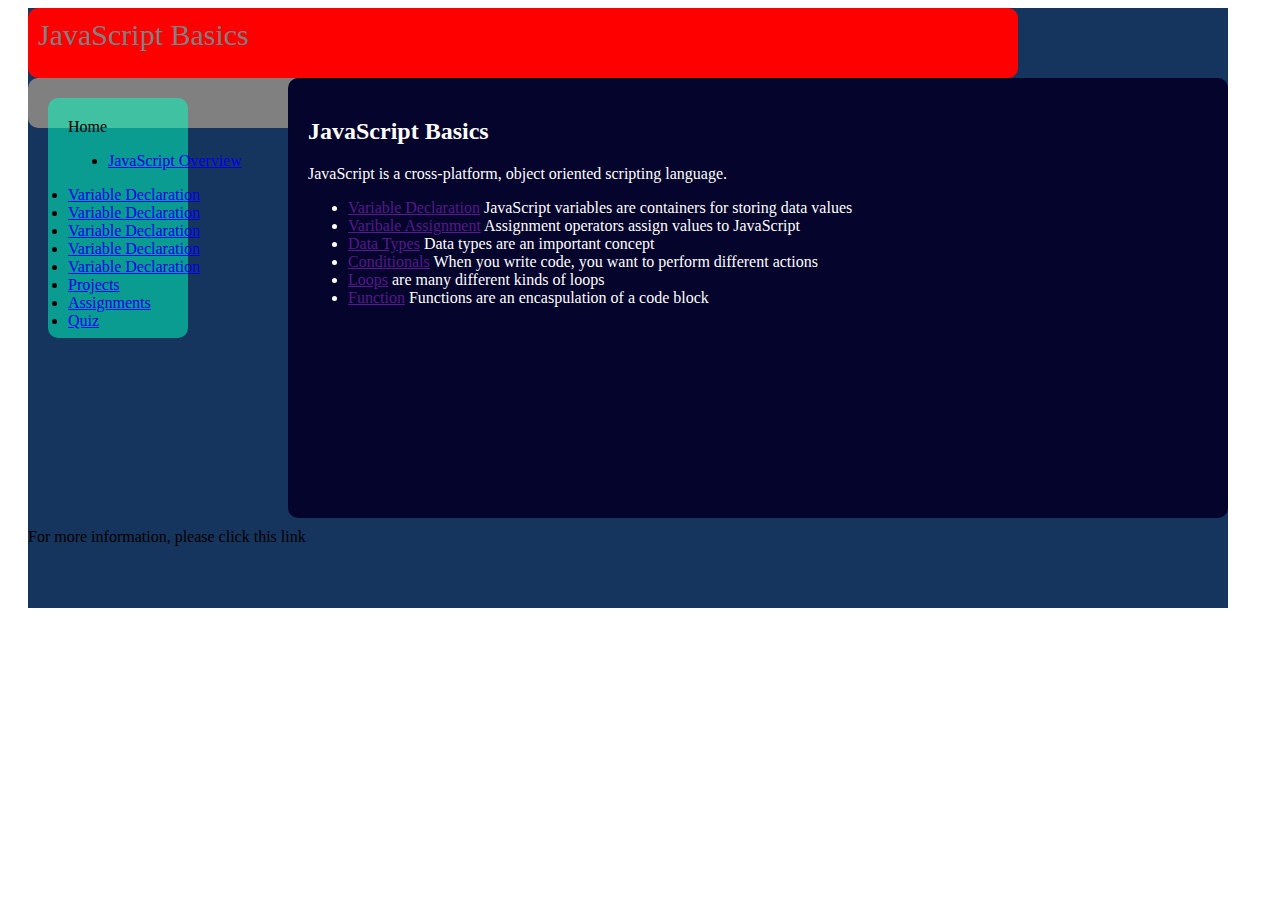
<file: JavaScript Basics/index.html>
<!DOCTYPE html>
<html lang="en">
   <head>
      <title>JavaScript Basics</title>
      <link rel="stylesheet" type="text/css" href="style.css">
   </head>
   <body>
       <div id="wrapper">
         <div id="header">JavaScript Basics</div>
         <div id="navigation">Home
         <ul>
            <li><a href="JavaScript Overview">JavaScript Overview</a></li>
            </ul>
            <li><a href="Variable Declaration">Variable Declaration</a></li>
            <li><a href="Variable Declaration">Variable Declaration</a></li>
            <li><a href="Variable Declaration">Variable Declaration</a></li>
            <li><a href="Variable Declaration">Variable Declaration</a></li>
            <li><a href="Variable Declaration">Variable Declaration</a></li>
            </ul>
            <li><a href="Projects">Projects</a></li>
            <li><a href="Assignments">Assignments</a></li>
            <li><a href="Quiz">Quiz</a></li>
         </ul>
         </div>
         <div id="main_content">
             <h2>JavaScript Basics</h2>
             <p> JavaScript is a cross-platform, object oriented scripting language. </p>
             <ul>
                 <li><a href="">Variable Declaration</a> JavaScript variables are containers for storing data values</li>
                 <li><a href="">Varibale Assignment</a> Assignment operators assign values to JavaScript</li>
                 <li><a href="">Data Types</a> Data types are an important concept</li>
                 <li><a href="">Conditionals</a> When you write code, you want to perform different actions</li>
                 <li><a href="">Loops</a> are many different kinds of loops </li>
                 <li><a href="">Function</a> Functions are an encaspulation of a code block</li> 
             </ul>
         </div>
            <div id="advertisement"></div>
            <p> For more information, please click this link</p>
         </div>
      </div><!-- end of wrapper -->
   </body>
</html>
</file>
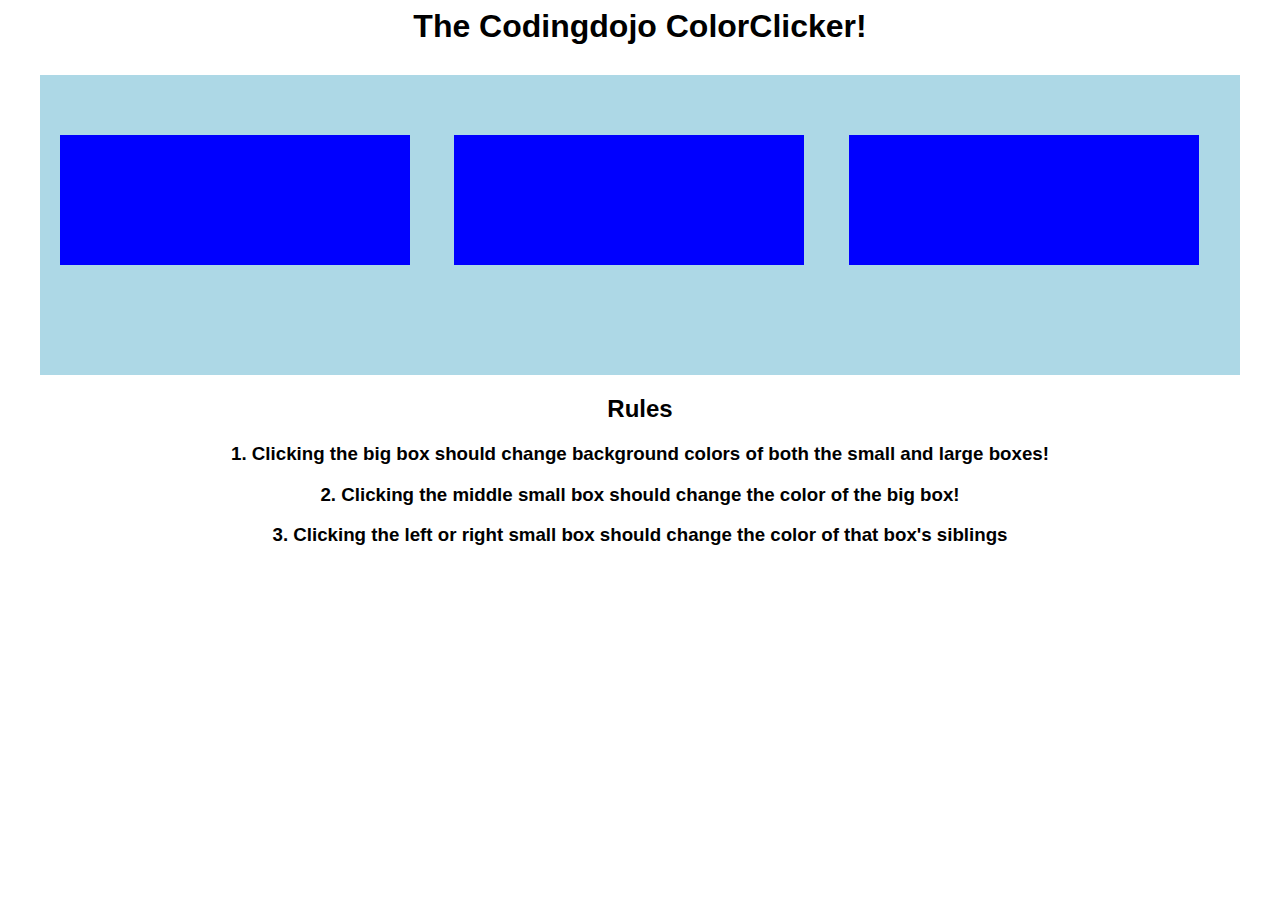
<file: JavaScript/Color Clicker/index.html>
<html>

<head>
    <title>The Codingdojo ColorClicker!</title>
    <script type="text/javascript" src='http://code.jquery.com/jquery-1.10.2.min.js'></script>
    <script type="text/javascript">
        function random_color() {
            var rgb = ['a', 'b', 'c', 'd', 'e', 'f', '0', '1', '2', '3', '4', '5', '6', '7', '8', '9'];
            color = '#'  //this is what we'll return!
            for (var i = 0; i < 6; i++) {
                x = Math.floor((Math.random() * 16))
                color += rgb[x];
            }
            return color;
        }
        $(document).ready(function () {
            $('#large_box').click(function () {
                alert('you clicked the big box!');
                //comment this out when you have figured out what event.stopPropagation is used for
                $(this).children().css('background-color', random_color())
                $(this).css('background-color',random_color())
            })
            $('.side_box').click(function (event) {
                event.stopPropagation();
                $(this).siblings().css('background-color', 'purple')
            })
            $('.middle_box').click(function (event) {
                event.stopPropagation();
                $(this).parent().css('background-color', 'black')
            })
        });
    </script>
    <style type="text/css">
        * {
            font-family: sans-serif;
        }

        h2,
        h1,
        h3 {
            text-align: center;
        }

        #large_box {
            margin: 0px auto;
            margin-top: 30px;
            background-color: lightblue;
            width: 1200px;
            height: 300px;
        }

        #large_box div {
            background-color: blue;
            display: inline-block;
            width: 350px;
            height: 130px;
            margin: 60px 20px;
        }
    </style>
</head>

<body>
    <h1>The Codingdojo ColorClicker! </h1>
    <div id='large_box'>
        <div class='side_box'></div>
        <div class='middle_box'></div>
        <div class='side_box'></div>
    </div>
    <h2>Rules</h2>
    <h3>1. Clicking the big box should change background colors of both the small and large boxes!</h3>
    <h3>2. Clicking the middle small box should change the color of the big box!</h3>
    <h3>3. Clicking the left or right small box should change the color of that box's siblings</h3>
</body>

</html>
</file>
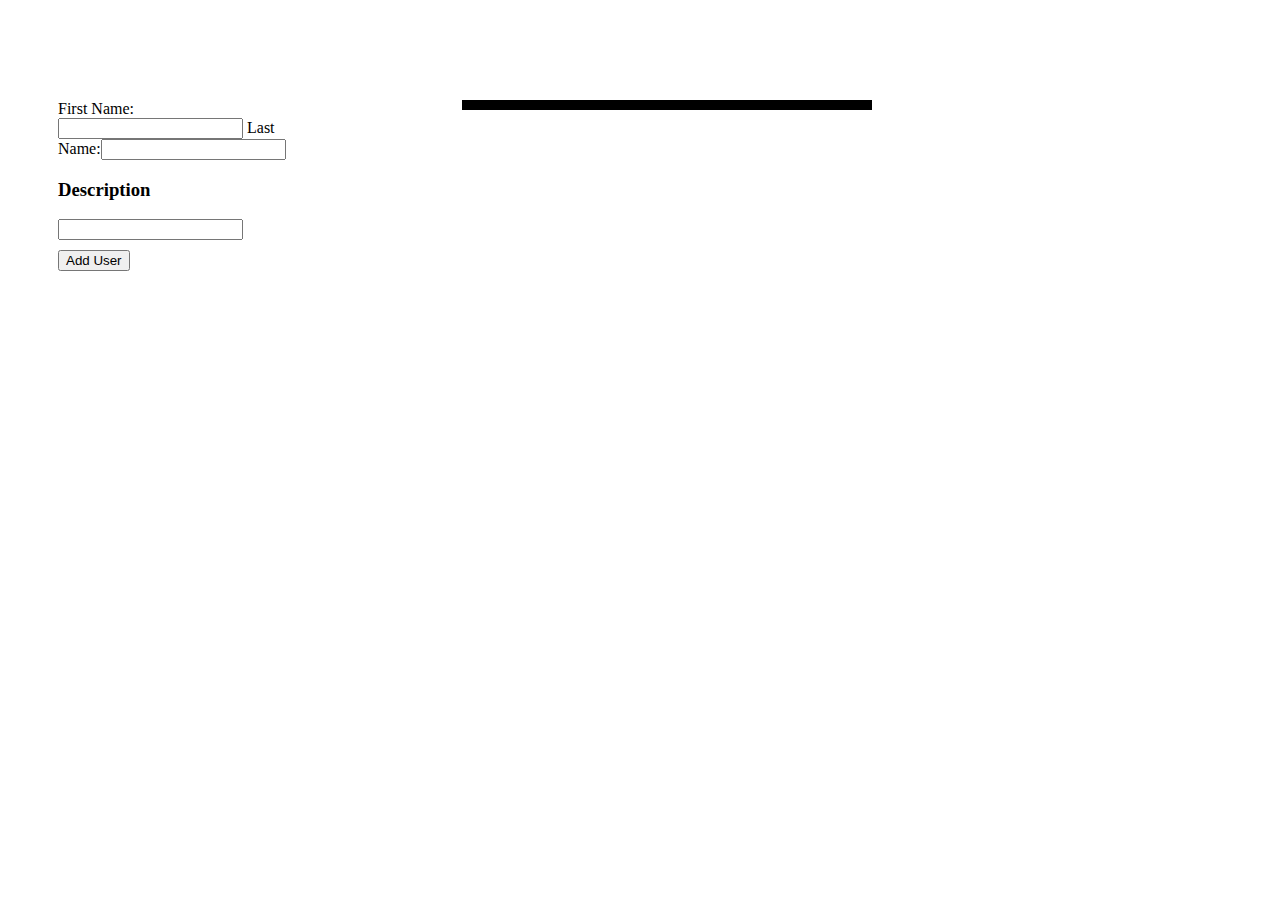
<file: JavaScript/Contact Card/index.html>
<!DOCTYPE html>
<html lang="en">

<head>
    <meta charset="UTF-8">
    <meta name="viewport" content="width=device-width, initial-scale=1.0">
    <meta http-equiv="X-UA-Compatible" content="ie=edge">
    <title>Contact Card</title>
    <link rel="stylesheet" type="text/css" href="style.css">
    <script type="text/Javascript" src="https://ajax.googleapis.com/ajax/libs/jquery/3.2.1/jquery.min.js"></script>
    <script src="action.js">

    </script>
</head>
<div class="background">
    <div class="wrapper">
        <form>
             First Name: <input type="text" id="first_name" name="First Name"> 
             Last Name:<input type="text" id="last_name" name="Last Name">
            <h3>Description</h3>
            <!-- <textarea name="description" id="description"></textarea> -->
            <input type="text" id="description">
            <button class="addUser" type="button">Add User</button>
        </form>
    </div>
    <div class="wrapper2">
    </div>
</div>

<body>

</body>

</html>
</file>
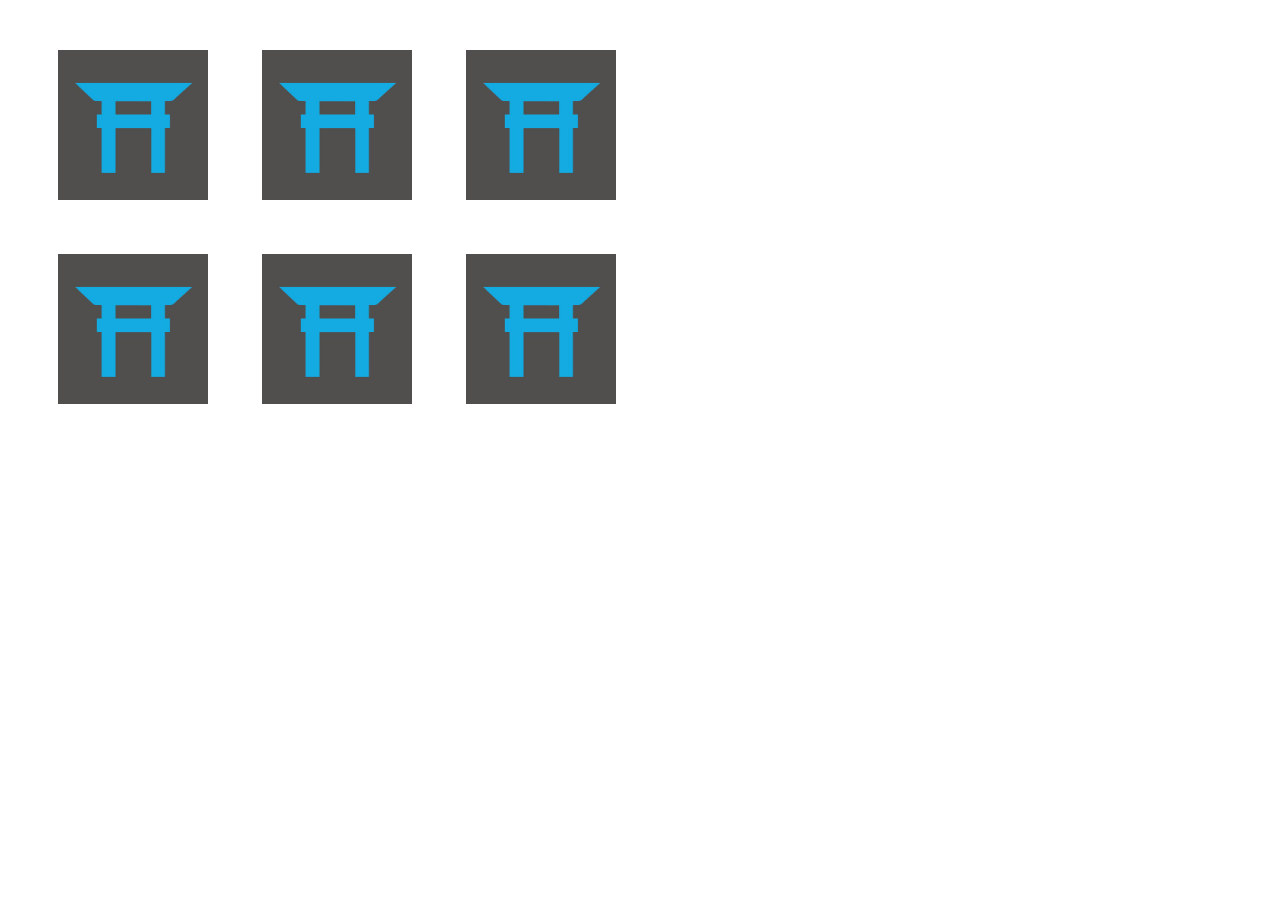
<file: JavaScript/Disappearing Ninja/index.html>
<!DOCTYPE html>
<html lang="en">

<head>
    <meta charset="UTF-8">
    <meta name="viewport" content="width=device-width, initial-scale=1.0">
    <meta http-equiv="X-UA-Compatible" content="ie=edge">
    <title>My JQuery basic assignment!</title>
    <link rel="stylesheet" type="text/css" href="style.css">
    <script type="text/Javascript" src="https://ajax.googleapis.com/ajax/libs/jquery/1.12.4/jquery.min.js"></script>
    <script src="action.js">
    </script>
</head>
    <div class="background">
        <div class="row1">
            <img class="image1" src="Images/codingdojologo.jpg" alt="logo">
            <img class="image2" src="Images/codingdojologo.jpg" alt="logo"> 
            <img class="image3" src="Images/codingdojologo.jpg" alt="logo">
        </div>
        <div class="row2">
            <img class="image4" src="Images/codingdojologo.jpg" alt="logo">
            <img class="image5" src="Images/codingdojologo.jpg" alt="logo">
            <img class="image6" src="Images/codingdojologo.jpg" alt="logo">
        </div>
    </div>

<body>

</body>

</html>
</file>
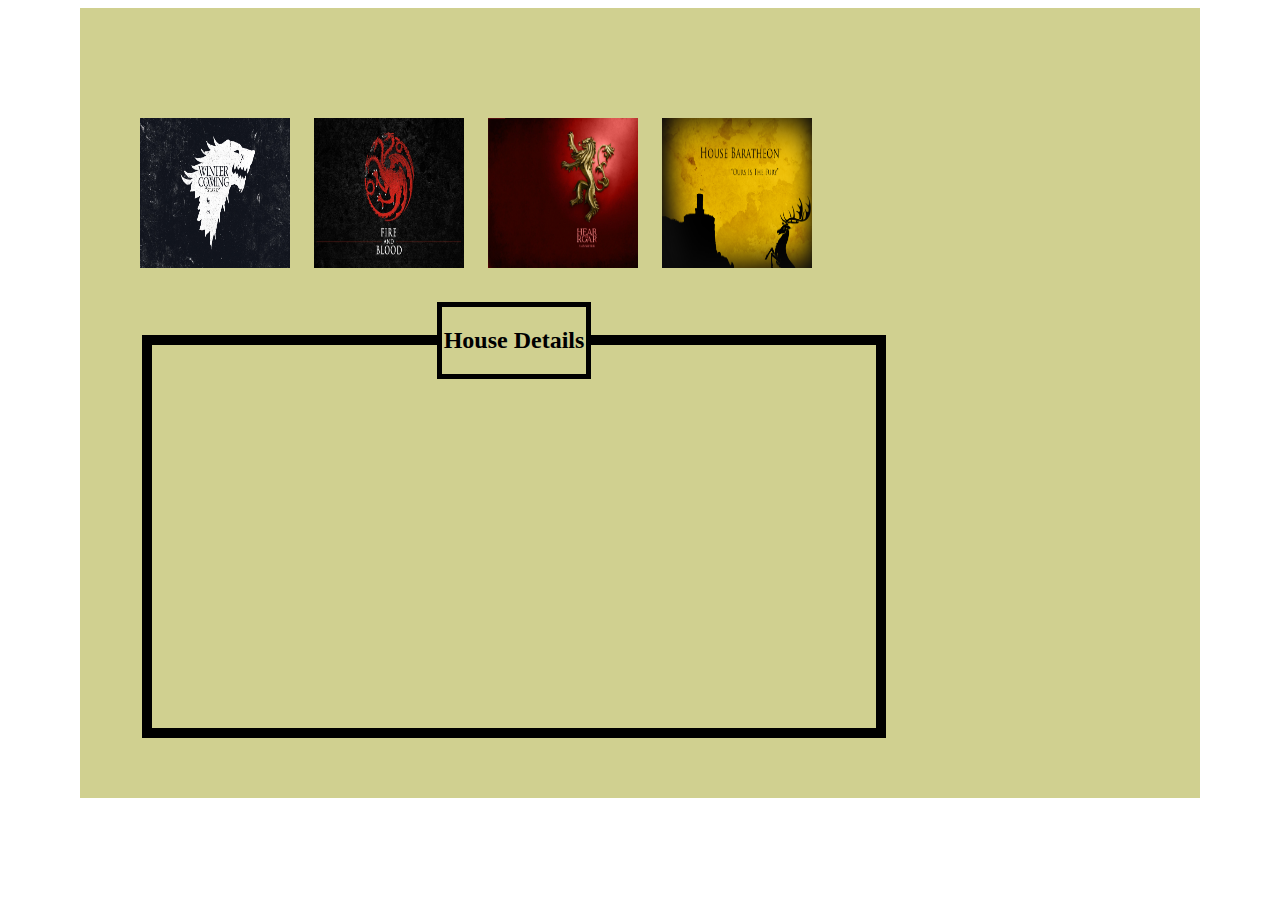
<file: JavaScript/Game of Thrones/index.html>
<!DOCTYPE html>
<html lang="en">

<head>
    <meta charset="UTF-8">
    <meta name="viewport" content="width=device-width, initial-scale=1.0">
    <meta http-equiv="X-UA-Compatible" content="ie=edge">
    <title>Game of Thrones</title>
    <link rel="stylesheet" type="text/css" href="style.css">
    <script type="text/Javascript" src="https://ajax.googleapis.com/ajax/libs/jquery/3.2.1/jquery.min.js"></script>
    <script src="action.js">

    </script>
</head>

<body>
    <div class="background">
        <div class="House">
            <img id="362" src="gameofthrones/stark.jpg" alt="stark">
            <img id="378" src="gameofthrones/targaryen.jpg" alt="targaryen">
            <img id="229" src="gameofthrones/lannister.jpg" alt="lannister">
            <img id="17"  src="gameofthrones/baratheon.png" alt="baratheon">
        </div>
        <fieldset class="House_details"><legend><h2>House Details</h2></legend></fieldset>
    </div>
</body>

</html>
</file>
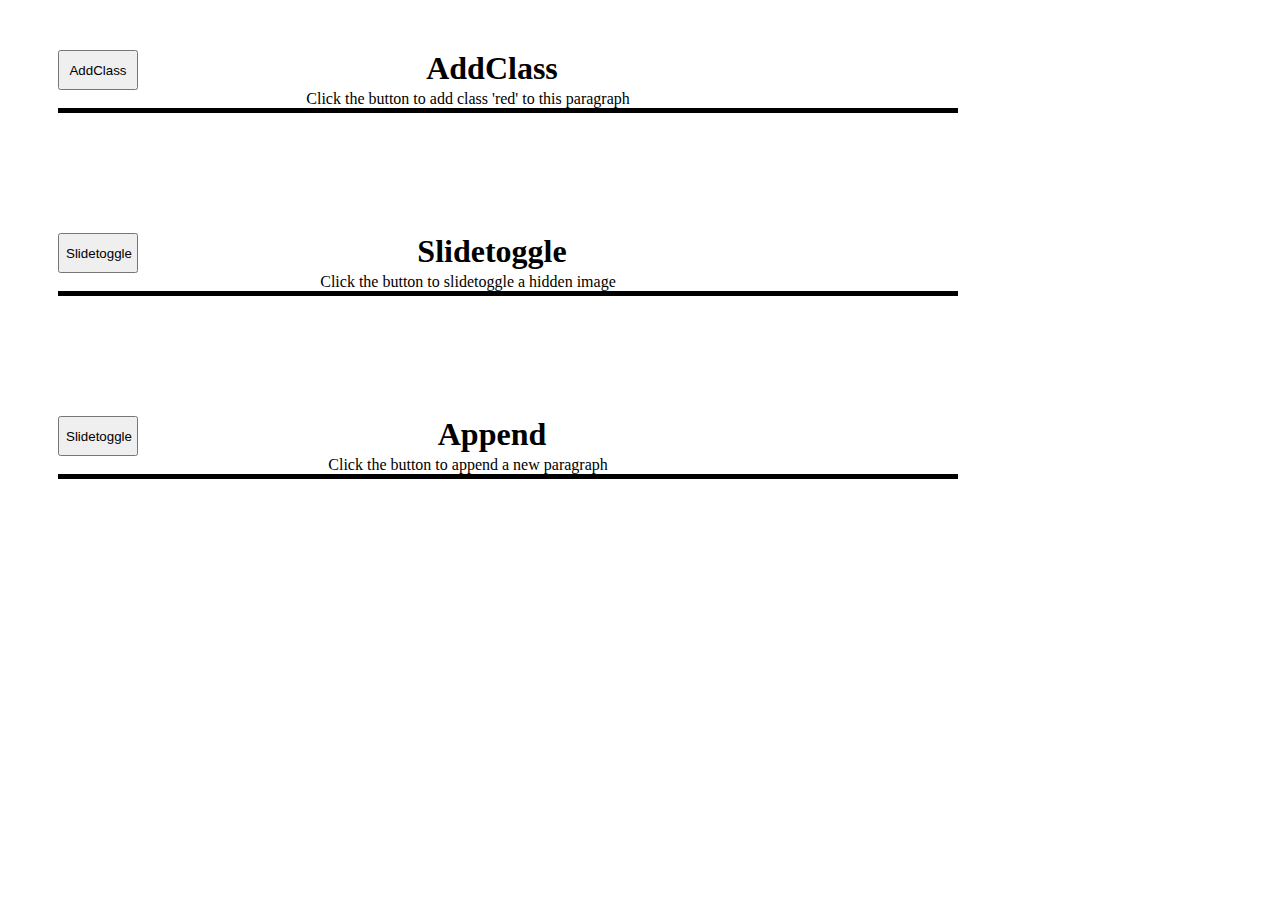
<file: JavaScript/JQuery Functions/index.html>
<!DOCTYPE html>
<html lang="en">

<head>
    <meta charset="UTF-8">
    <meta name="viewport" content="width=device-width, initial-scale=1.0">
    <meta http-equiv="X-UA-Compatible" content="ie=edge">
    <title>My JQuery basic assignment!</title>
    <link rel="stylesheet" type="text/css" href="style.css">
    <script type="text/Javascript" src="https://ajax.googleapis.com/ajax/libs/jquery/1.12.4/jquery.min.js"></script>
    <script src="action.js">
    </script>
</head>
    <div class="background">
        <div class="AddClass">
            <button class="red" type="button">AddClass</button>
            <h1>AddClass</h1>
            <p>Click the button to add class 'red' to this paragraph</p>
        </div>
        <div class="SlideToggle">
            <button class="slide" type="button">Slidetoggle</button>
            <h1>Slidetoggle</h1>
            <p>Click the button to slidetoggle a hidden image</p>
        </div>
        <div class="Append">
            <button class="app" type="button">Slidetoggle</button>
            <h1>Append</h1>
            <p>Click the button to append a new paragraph</p>
        </div>

<body>

</body>

</html>
</file>
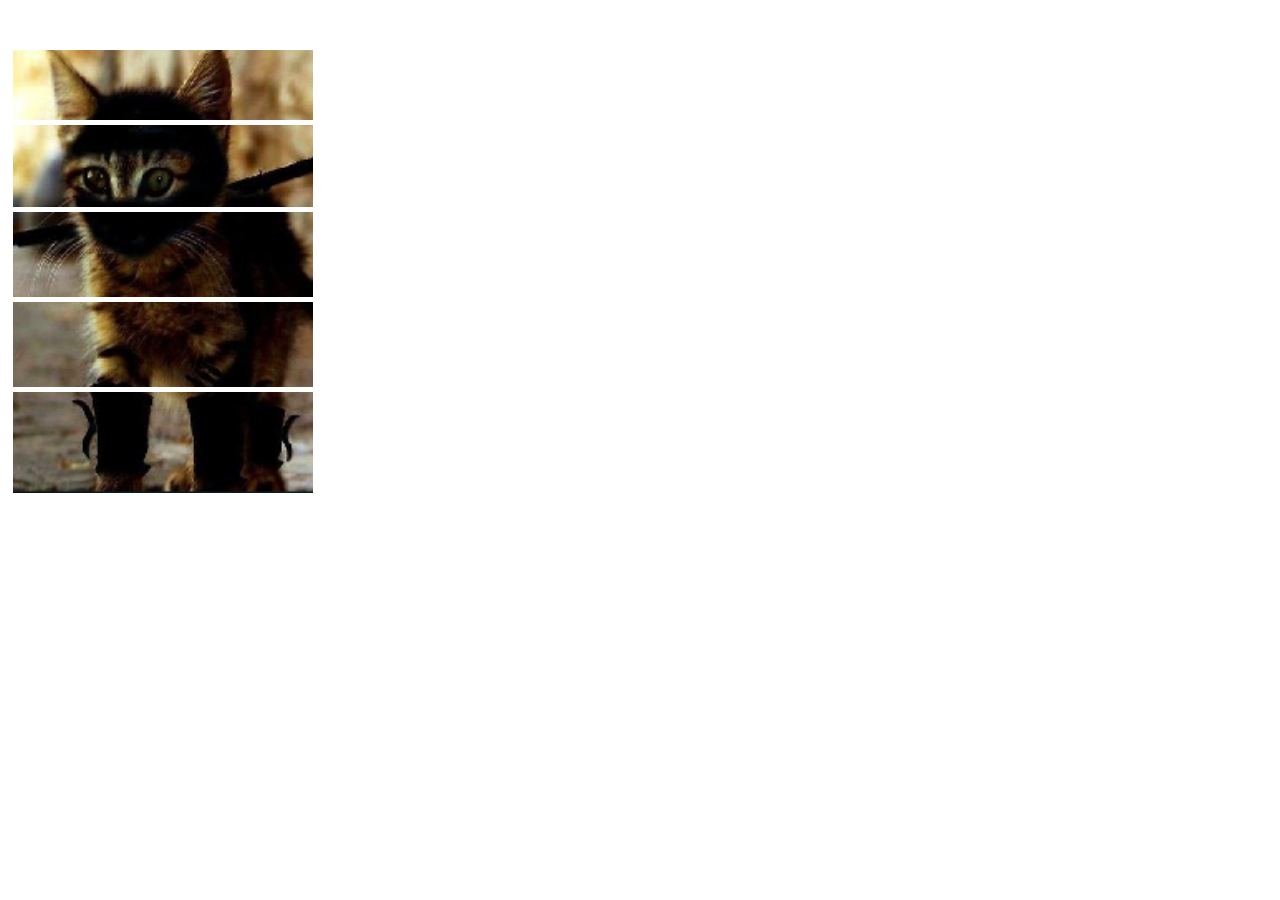
<file: JavaScript/NinjaToCat/index.html>
<!DOCTYPE html>
<html lang="en">

<head>
    <meta charset="UTF-8">
    <meta name="viewport" content="width=device-width, initial-scale=1.0">
    <meta http-equiv="X-UA-Compatible" content="ie=edge">
    <title>Ninja to Cat</title>
    <link rel="stylesheet" type="text/css" href="style.css">
    <script type="text/Javascript" src="https://ajax.googleapis.com/ajax/libs/jquery/1.12.4/jquery.min.js"></script>
    <script src="action.js">

    </script>
</head>
<div class="background">
        <img  src="img/cat0.png" alt="img/ninja0.png"/>
        <img  src="img/cat1.png" alt="img/ninja1.png"/>
        <img  src="img/cat2.png" alt="img/ninja2.png"/>
        <img  src="img/cat3.png" alt="img/ninja3.png"/>
        <img  src="img/cat4.png" alt="img/ninja4.png"/>
    </div>
</div>

<body>

</body>

</html>
</file>
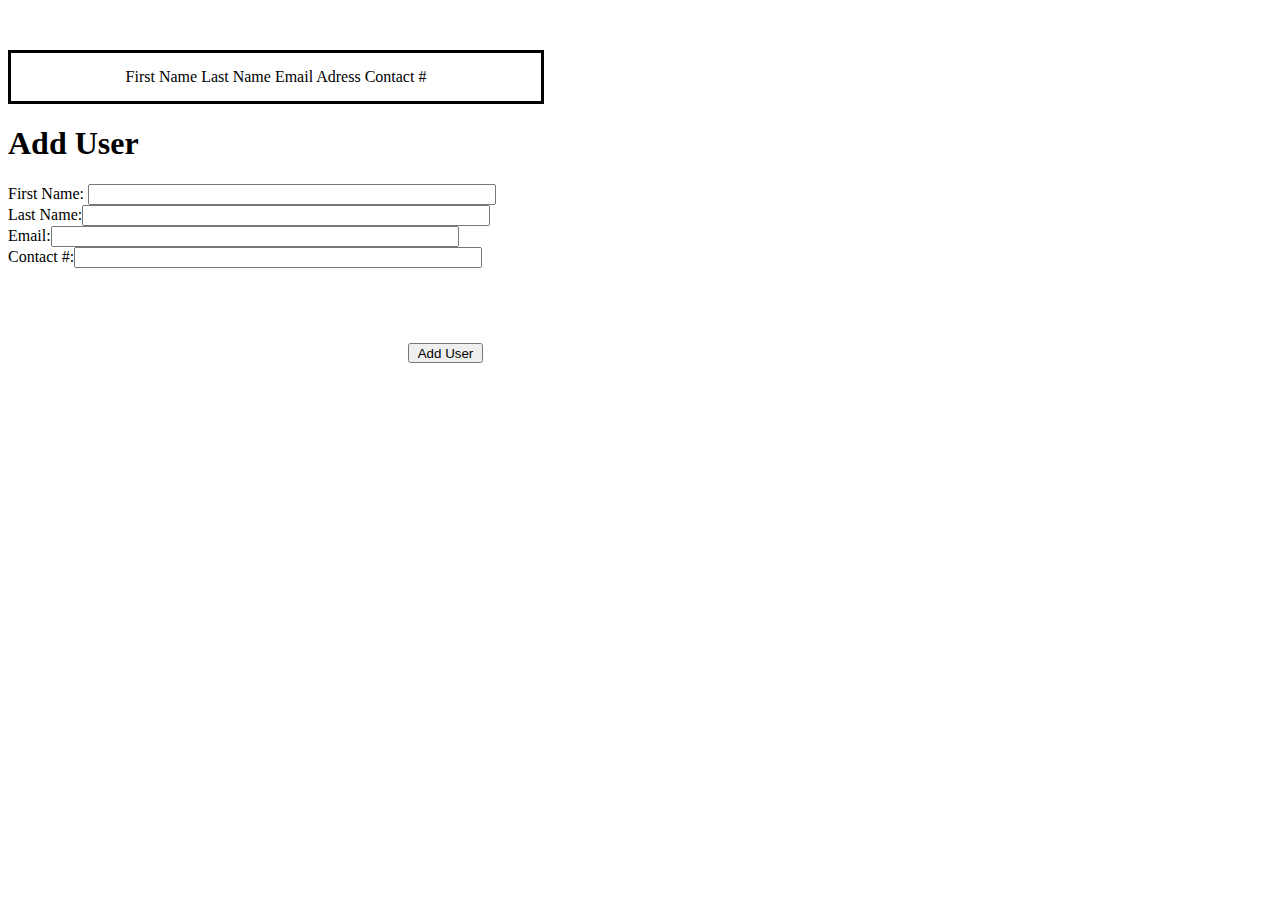
<file: JavaScript/Users/index.html>
<!DOCTYPE html>
<html lang="en">

<head>
    <meta charset="UTF-8">
    <meta name="viewport" content="width=device-width, initial-scale=1.0">
    <meta http-equiv="X-UA-Compatible" content="ie=edge">
    <title>Users</title>
    <link rel="stylesheet" type="text/css" href="style.css">
    <script type="text/Javascript" src="https://ajax.googleapis.com/ajax/libs/jquery/3.2.1/jquery.min.js"></script>
    <script src="action.js">

    </script>
</head>
<div class="background">
    <div class="table">
    <tr>
        <th>First Name</th>
        <th>Last Name</th>
        <th>Email Adress</th>
        <th>Contact #</th>
    </tr>
    </div>
        <h1>Add User</h1>
   <form class="form">
        First Name: <input type="text" id="first_name" name="First Name">
        Last Name:<input type="text" id="last_name" name="Last Name">
        Email:<input type="text" id="email" name="Email">
        Contact #:<input type="text" id="contact" name="Contact">
   </form>
   <button class="addUser" type="submit">Add User</button>
</div>

<body>

</body>

</html>
</file>
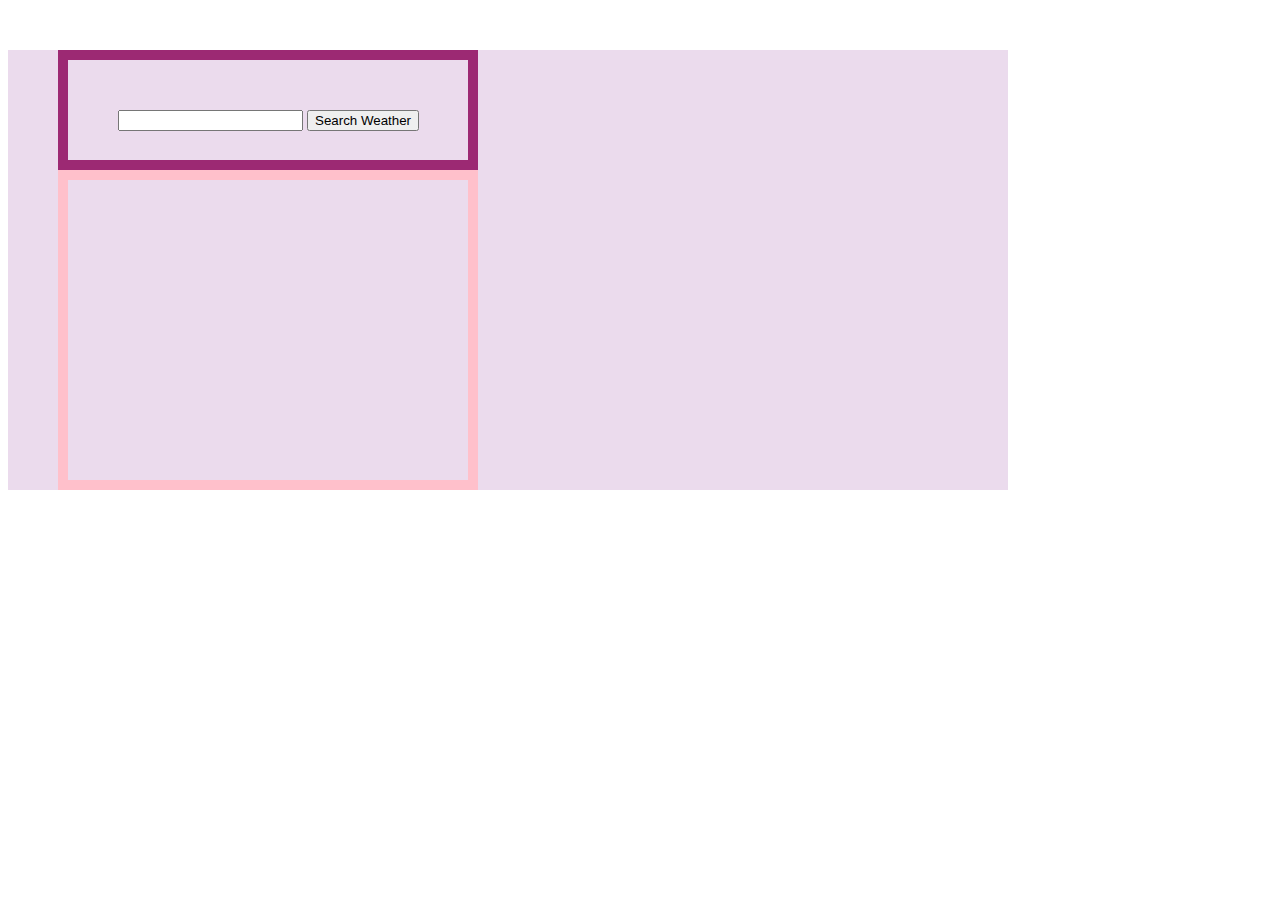
<file: JavaScript/Weather App/index.html>
<!DOCTYPE html>
<html lang="en">

<head>
    <meta charset="UTF-8">
    <meta name="viewport" content="width=device-width, initial-scale=1.0">
    <meta http-equiv="X-UA-Compatible" content="ie=edge">
    <title>Weather Forecast App!</title>
    <link rel="stylesheet" type="text/css" href="styles.css">
    <script type="text/Javascript" src="https://ajax.googleapis.com/ajax/libs/jquery/3.2.1/jquery.min.js"></script>
    <script src="action.js">

    </script>
</head>

<body>
    <div class="background">
    <form>
        <input type="text" name="Search Weather" id="search_weather">
        <button class="button" type="button">Search Weather</button>
    </form>
    <div class="output">
    </div>
    </div>
</body>

</html>
</file>
<file: JavaScript/Contact Card/style.css>
.background{
    width:1000px;
    margin-top:50px;
    margin-bottom:50px;
    padding:50px;
}
.wrapper{
    width: 400px;
    display: inline-block;
}
.wrapper form{
    display: block;
    width:230px;
}
.addUser{
    display: block;
    margin-top:10px;
}
.wrapper a{
    display: block;
}
/* .background textarea{
    width:200px;
    height:100px;
} */
.wrapper2{
    display: inline-block;
    vertical-align: top;
    width: 400px;
    list-style: none;
    border: 5px solid black;
    text-align: center;
}
.wrapper2 a{
    display:block;
}
/* .wrapper2 li{
    list-style: none;
} */
</file>
<file: JavaScript/Disappearing Ninja/style.css>
.background{
    width: 2000px;
    margin-top:50px;
    margin-bottom:50px;
}
.row1{
    margin-bottom: 50px;
}
.image1, .image2, .image3, .image4, .image5, .image6{
    width:150px;
    height: 150px;
    margin-left:50px;
}
</file>
<file: JavaScript/Game of Thrones/style.css>
.background{
    width: 1000px;
    margin: 0 auto;
    background-color: #D0D090;
    padding: 60px;
}
.House{
    display: inline-block;
    width: 700px;
    margin-top: 50px;
}
.House img{
    width: 150px;
    height: 150px;
    margin-right: 20px;
}
.House_details{
    border: 10px solid black;
    width: 700px;
    height: 400px;
    margin-top:30px;
    text-align: center;
}
legend{
    border: 5px solid black;
}
/* .House_details h2{
    border: 5px solid black;
    margin-top: -20px;
} */
</file>
<file: JavaScript/JQuery Functions/style.css>
.background{
    width:1000px;
    margin:50px 50px;
}
.AddClass{
    display: inline-block;
    border-bottom: 5px solid black;
    width:900px;
    margin-bottom:60px;
}
.red{
    width: 80px;
    height: 40px;
    display: inline-block;
}
.AddClass h1{
    display: inline-block;
    margin-top:0px;
    margin-bottom: 0px;
    width:700px;
    text-align: center;
    vertical-align: top;
}
.AddClass p{
    display: block;
    vertical-align: top;
    margin-top:0px;
    margin-bottom: 0px;
    width:700px;
    text-align: center;
    margin-left:60px;
}
.SlideToggle{
    display: inline-block;
    border-bottom: 5px solid black;
    width:900px;
    margin-top:60px;
    margin-bottom: 60px;
}
.slide{
    width: 80px;
    height: 40px;
    display: inline-block;
}
.SlideToggle h1{
    display: inline-block;
    margin-top:0px;
    margin-bottom: 0px;
    width:700px;
    text-align: center;
    vertical-align: top;
}
.SlideToggle p{
    display: block;
    vertical-align: top;
    margin-top:0px;
    margin-bottom: 0px;
    width:700px;
    text-align: center;
    margin-left:60px;
}
.Append{
    display: inline-block;
    border-bottom: 5px solid black;
    width:900px;
    margin-top:60px;
    margin-bottom:60px;
}
.app{
    width: 80px;
    height: 40px;
    display: inline-block;
}
.Append h1{
    display: inline-block;
    margin-top:0px;
    margin-bottom: 0px;
    width:700px;
    text-align: center;
    vertical-align: top;
}
.Append p{
    display: block;
    vertical-align: top;
    margin-top:0px;
    margin-bottom: 0px;
    width:700px;
    text-align: center;
    margin-left:60px;
}
</file>
<file: JavaScript/NinjaToCat/style.css>
.background{
    width: 1000px;
    margin-top:50px;
    margin-bottom:50px;
}
.background img{
    width: 300px;
    margin: 5px;
    display: block;
}
</file>
<file: JavaScript/Users/style.css>
.background{
    width:1000px;
    margin-top:50px;
    margin-bottom: 50px;
}
.background .table{
    border: 3px solid black;
    text-align: center;
    padding:15px;
    border-spacing: 5px;
     -webkit-column-gap: 40px; /* Chrome, Safari, Opera */
    -moz-column-gap: 40px; /* Firefox */
    column-gap: 40px;
    width: 500px;

}
form{
    width: 500px;
}
.form h1{
    border-bottom: 2px solid black;
    width:500px;
}
input{
    width:400px;
}
button{
    width: 75px;
    height:20px;
    margin-left:400px;
    margin-top:75px;
}
</file>
<file: JavaScript/Weather App/styles.css>
.background{
    width: 1000px;
    margin-top:50px;
    margin-bottom: 50px;
    background-color: rgba(112, 0, 128, 0.14)
}
form{
    margin-left:50px;
    display: block;
    border: 10px solid rgba(152, 33, 109, 0.96);
    width: 400px;
    height: 100px;
}
.output{
    display: block;
    border: 10px solid pink;
    width: 400px;
    height: 300px;
    margin-left: 50px;
    text-align: center;
    color: rgba(0, 178, 255, 0.82);
    
}
#search_weather{
    margin-top:50px;
    margin-left:50px;
}
</file>
<file: JavaScript Basics/style.css>
/*CSS reset settings here*/
*{
 Width: 970px;
 /* padding: 20px; */
}
#wrapper{
 height:600px; 
 width: 1200px;
 background-color: #16355E;
 margin: 0px 20px;
 overflow: show;
}
#header{
 height: 50px;
 weight: 1200px;
 background-color: red;
 font-size: 30px;
 color: gray;
 font-family: serif;
 padding: 10px;
 border: 2px;
 border-radius: 10px;
 
}
#navigation{
 height: 200px;
 width: 100px;
 background-color: rgba(0, 255, 195, 0.51);
 margin: 20px;
 padding: 20px;
 float: left;
 top: 20px;
 border-radius: 10px;
 display: inline-block;
 /* vertical-align: top; */
}
#main_content{
 height: 400px;
 width: 900px;
 background-color: #04042D;
 overflow: show;
 float: right;
 display: inline-block;
 color: white;
 border-radius: 10px;
 padding: 20px;
 /* margin-top: 20px;
 margin-left: 0px; */

}
/* .subcontents,.subcontents,.subcontents{
 height: 100px;
 width: 100px;
 background-color: yellow;
 margin: 10px;
 padding: 20px;
 /* float: right; */
 /* display: inline-block; */ 
#advertisement{
 height: 50px;
 width: 1000px;
 background-color: gray;
 display: block;
 margin-bottom: 400px;
 border-radius: 10px;
}
</file>
